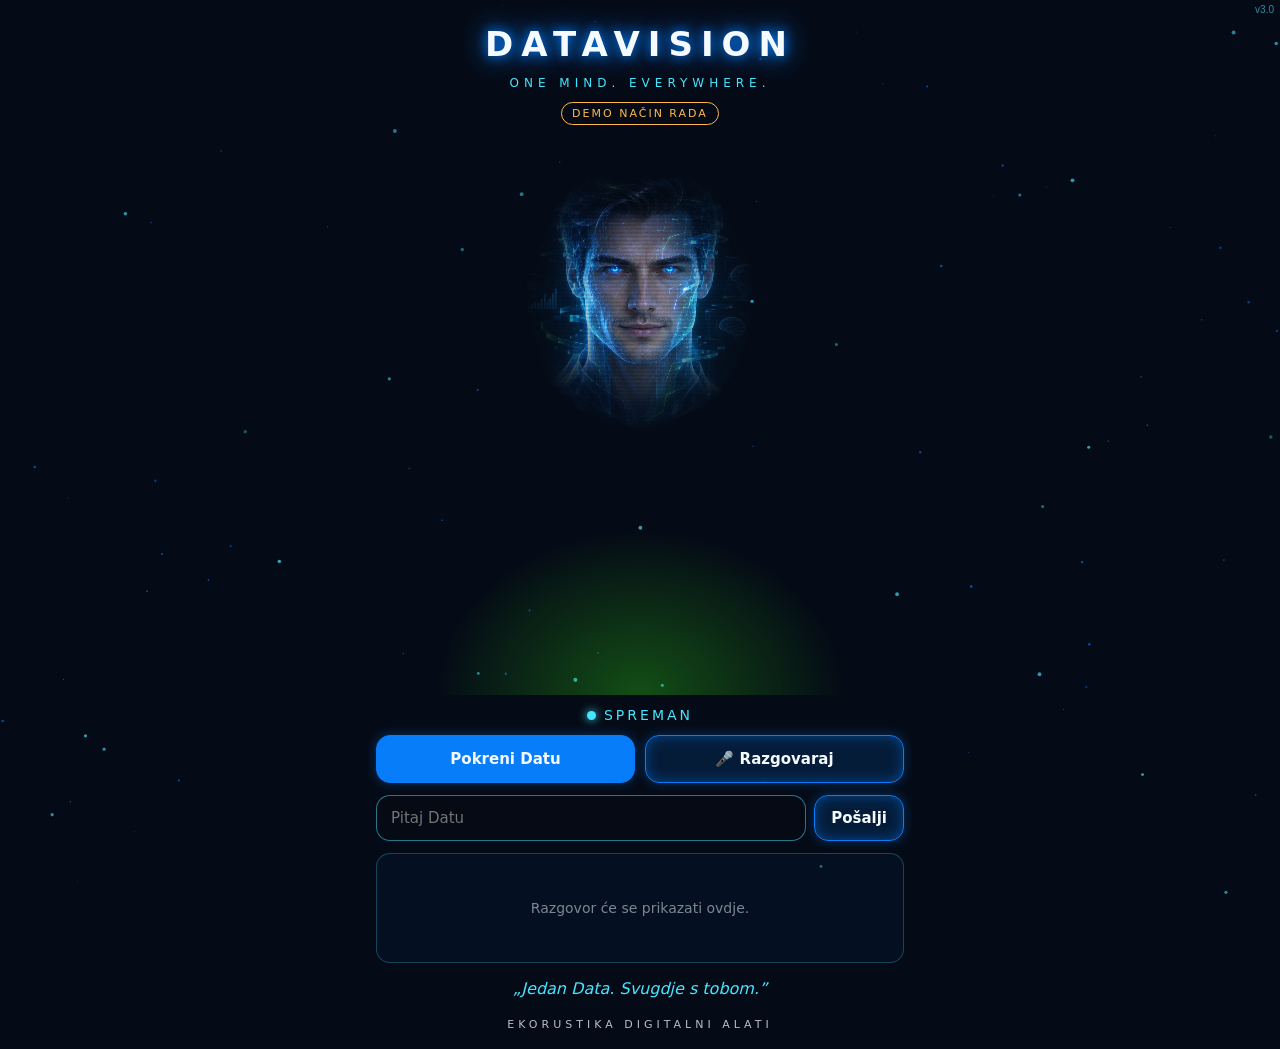
<file: index.html>
<!DOCTYPE html>
<html lang="hr"><head>
<meta charset="utf-8">
<meta name="viewport" content="width=device-width, initial-scale=1.0">
<title>DataVision – EKORUSTIKA</title>
<meta name="theme-color" content="#050B16">
<link rel="apple-touch-icon" href="icon-192.png">
<link rel="manifest" href="manifest.webmanifest">
<link rel="icon" href="icon-192.png">
<link rel="stylesheet" href="style.css">
<style>
.stage.has3d{position:relative}
.hfield{--amp:0;position:relative;width:min(88vw,340px);aspect-ratio:1;margin:0 auto;contain:layout paint}
.hfield>*{position:absolute;pointer-events:none}
.hcv{left:12%;top:12%;width:76%;height:76%;mix-blend-mode:screen;-webkit-mask-image:radial-gradient(ellipse 46% 52% at 50% 46%,#000 38%,rgba(0,0,0,.55) 62%,rgba(0,0,0,.15) 82%,transparent 100%);mask-image:radial-gradient(ellipse 46% 52% at 50% 46%,#000 38%,rgba(0,0,0,.55) 62%,rgba(0,0,0,.15) 82%,transparent 100%);animation:hbr 4s ease-in-out infinite;will-change:filter,opacity}
@keyframes hbr{0%,100%{opacity:.9;filter:drop-shadow(0 0 6px rgba(8,125,250,.35)) brightness(.96)}50%{opacity:1;filter:drop-shadow(0 0 14px rgba(70,229,255,.5)) brightness(1.06)}}
#app.speaking .hcv{animation-duration:2s}
.hp{width:2px;height:2px;border-radius:50%;background:#46E5FF;box-shadow:0 0 5px #46E5FF;left:var(--x);top:var(--y);animation:hsp var(--d) ease-in-out infinite;animation-delay:var(--dl);opacity:0}
.hp:nth-of-type(4n){background:#8FF5FF}
@keyframes hsp{0%,100%{opacity:0;transform:translateY(0)}45%{opacity:calc(.55 + .35*var(--amp))}100%{transform:translateY(-14px)}}
@media (prefers-reduced-motion:reduce){.hfield *{animation:none!important}}
</style>
</head><body>
<canvas id="particles"></canvas>
<main id="app">
<h1>DATAVISION</h1>
<p class="sub">ONE MIND. EVERYWHERE.</p>
<span class="mode" id="mode">DEMO NAČIN RADA</span>
<div class="stage">
<svg viewBox="0 0 340 340" aria-label="Hologram asistenta Data">
<defs>
<linearGradient id="g" x1="0" y1="0" x2="0" y2="1"><stop offset="0" stop-color="#39FF14" stop-opacity=".55"/><stop offset="1" stop-color="#1FBF0A" stop-opacity=".08"/></linearGradient>
<pattern id="lines" width="6" height="6" patternUnits="userSpaceOnUse"><rect width="6" height="1.4" fill="#39FF14" opacity=".22"/></pattern>
<clipPath id="clip"><rect width="340" height="330"/></clipPath>
</defs>
<ellipse class="ring" cx="170" cy="300" rx="130" ry="18" fill="none" stroke="#1FBF0A" stroke-width="2" stroke-dasharray="14 8"/>
<ellipse cx="170" cy="300" rx="95" ry="11" fill="none" stroke="#39FF14" stroke-width="1.2" opacity=".6"/>
<g id="holo" clip-path="url(#clip)">
<path d="M40 300 C50 235 95 215 135 208 L150 190 L190 190 L205 208 C245 215 290 235 300 300 Z" fill="url(#g)" stroke="#39FF14" stroke-width="2"/>
<path d="M40 300 C50 235 95 215 135 208 L150 190 L190 190 L205 208 C245 215 290 235 300 300 Z" fill="url(#lines)"/>
<path d="M150 190 L150 165 M190 190 L190 165" stroke="#39FF14" stroke-width="2"/>
<path d="M120 245 L170 270 L220 245 M170 270 L170 300" stroke="#39FF14" stroke-width="1.2" fill="none" opacity=".7"/>
<ellipse cx="170" cy="112" rx="52" ry="64" fill="url(#g)" stroke="#39FF14" stroke-width="2"/>
<ellipse cx="170" cy="112" rx="52" ry="64" fill="url(#lines)"/>
<path d="M122 92 C130 50 210 50 218 92" fill="none" stroke="#39FF14" stroke-width="1.5" opacity=".8"/>
<ellipse class="eye" cx="150" cy="108" rx="9" ry="4.5" fill="#F5FAFF"/>
<ellipse class="eye" cx="190" cy="108" rx="9" ry="4.5" fill="#F5FAFF"/>
<path d="M170 115 L166 132 L172 133" fill="none" stroke="#39FF14" stroke-width="1.4"/>
<ellipse id="mouth" cx="170" cy="150" rx="13" ry="2.2" fill="#F5FAFF" style="transform-origin:170px 150px"/>
<rect class="scan" x="20" y="0" width="300" height="3" fill="#39FF14" opacity=".55"/>
</g></svg>
<div class="waves"><i></i><i style="animation-delay:.1s"></i><i style="animation-delay:.25s"></i><i style="animation-delay:.05s"></i><i style="animation-delay:.3s"></i><i style="animation-delay:.15s"></i><i style="animation-delay:.2s"></i></div>
</div>
<div class="status"><b></b><span id="status">Spreman</span></div>
<div class="btns"><button class="primary" id="start">Pokreni Datu</button><button id="mic">🎤 Razgovaraj</button></div>
<form id="f"><input id="q" placeholder="Pitaj Datu" autocomplete="off"><button>Pošalji</button></form>
<div id="chat"><div class="empty">Razgovor će se prikazati ovdje.</div></div>
<p class="slogan">„Jedan Data. Svugdje s tobom.”</p>
<button id="install">📲 Instaliraj na početni zaslon</button>
</main>
<footer>EKORUSTIKA DIGITALNI ALATI</footer>
<script src="app.js"></script>
<script>window.__e3d=[];addEventListener('error',function(e){window.__e3d.push((e.message||'')+' '+(e.filename||'').split('/').pop());},true);
setTimeout(function(){var s=document.querySelector('.stage');if(s&&!s.classList.contains('has3d')){var p=document.createElement('div');p.style.cssText='position:fixed;left:8px;right:8px;bottom:8px;z-index:99;background:#300;color:#fdd;font:12px monospace;padding:8px;border-radius:8px';p.textContent='3D hologram nije učitan (v3.0): '+(window.__e3d.join(' | ')||'nema poruke o grešci');document.body.appendChild(p);}},6000);</script>
<script src="holo-img.js?v=3.0"></script>
<div style="position:fixed;top:4px;right:6px;font:10px sans-serif;color:#46E5FF;opacity:.6;z-index:99">v3.0</div>
</body></html>
</file>
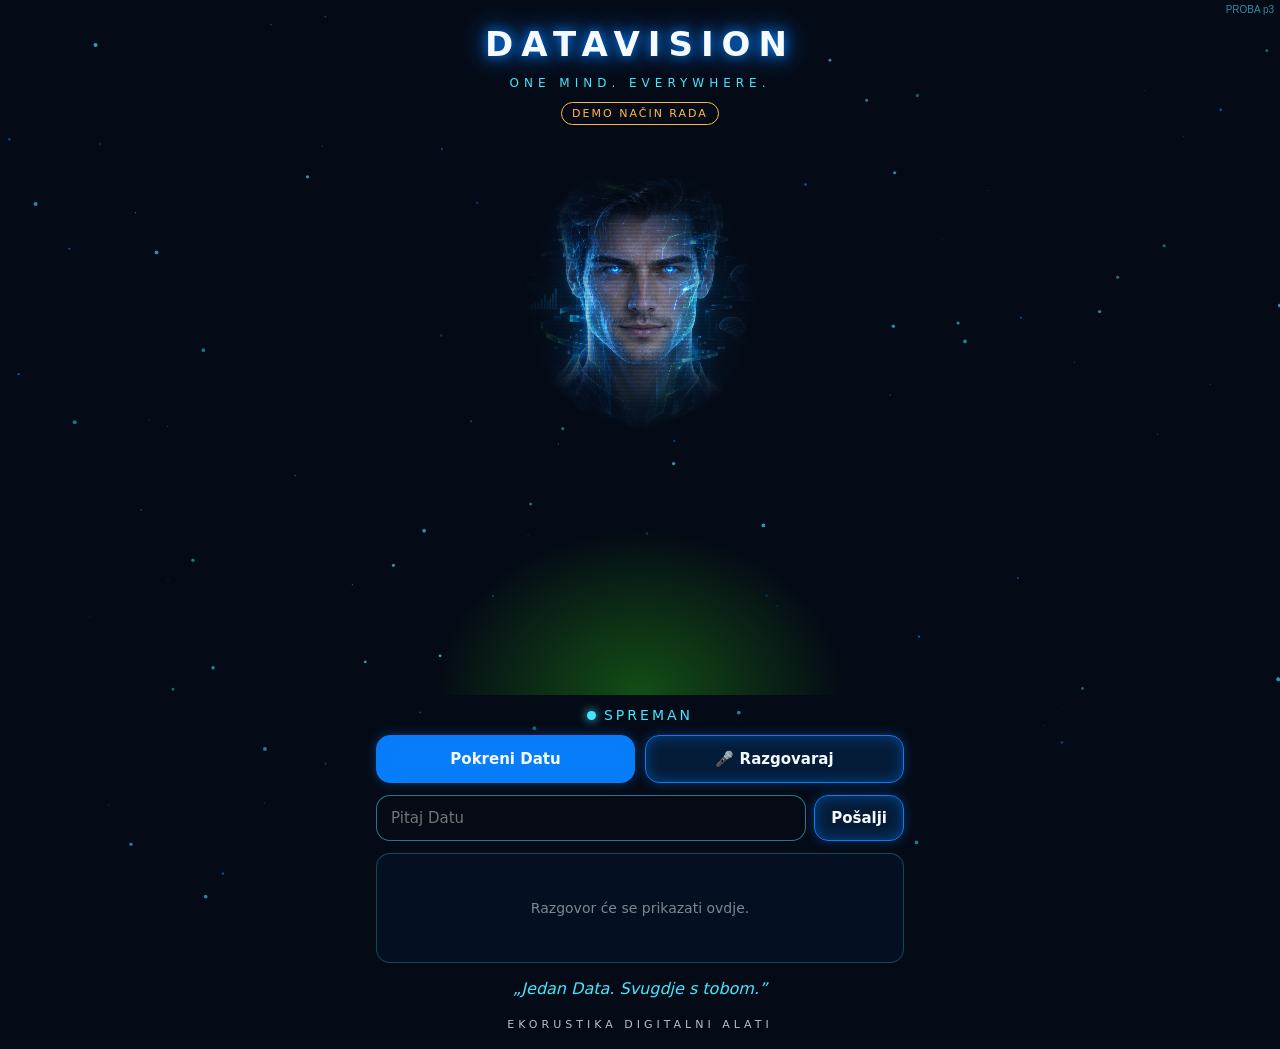
<file: proba/index.html>
<!DOCTYPE html>
<html lang="hr"><head>
<meta charset="utf-8">
<meta name="viewport" content="width=device-width, initial-scale=1.0">
<title>DataVision - proba</title>
<meta name="theme-color" content="#050B16">
<link rel="manifest" href="../manifest.webmanifest">
<link rel="icon" href="../icon.svg">
<link rel="stylesheet" href="../style.css">
<style>
.stage.has3d{position:relative}
.hfield{--amp:0;position:relative;width:min(88vw,340px);aspect-ratio:1;margin:0 auto;contain:layout paint}
.hfield>*{position:absolute;pointer-events:none}
.hcv{left:12%;top:12%;width:76%;height:76%;mix-blend-mode:screen;-webkit-mask-image:radial-gradient(ellipse 46% 52% at 50% 46%,#000 38%,rgba(0,0,0,.55) 62%,rgba(0,0,0,.15) 82%,transparent 100%);mask-image:radial-gradient(ellipse 46% 52% at 50% 46%,#000 38%,rgba(0,0,0,.55) 62%,rgba(0,0,0,.15) 82%,transparent 100%);animation:hbr 4s ease-in-out infinite;will-change:filter,opacity}
@keyframes hbr{0%,100%{opacity:.9;filter:drop-shadow(0 0 6px rgba(8,125,250,.35)) brightness(.96)}50%{opacity:1;filter:drop-shadow(0 0 14px rgba(70,229,255,.5)) brightness(1.06)}}
#app.speaking .hcv{animation-duration:2s}
.hp{width:2px;height:2px;border-radius:50%;background:#46E5FF;box-shadow:0 0 5px #46E5FF;left:var(--x);top:var(--y);animation:hsp var(--d) ease-in-out infinite;animation-delay:var(--dl);opacity:0}
.hp:nth-of-type(4n){background:#8FF5FF}
@keyframes hsp{0%,100%{opacity:0;transform:translateY(0)}45%{opacity:calc(.55 + .35*var(--amp))}100%{transform:translateY(-14px)}}
@media (prefers-reduced-motion:reduce){.hfield *{animation:none!important}}
</style>
</head><body>
<canvas id="particles"></canvas>
<main id="app">
<h1>DATAVISION</h1>
<p class="sub">ONE MIND. EVERYWHERE.</p>
<span class="mode" id="mode">DEMO NAČIN RADA</span>
<div class="stage">
<svg viewBox="0 0 340 340" aria-label="Hologram asistenta Data">
<defs>
<linearGradient id="g" x1="0" y1="0" x2="0" y2="1"><stop offset="0" stop-color="#39FF14" stop-opacity=".55"/><stop offset="1" stop-color="#1FBF0A" stop-opacity=".08"/></linearGradient>
<pattern id="lines" width="6" height="6" patternUnits="userSpaceOnUse"><rect width="6" height="1.4" fill="#39FF14" opacity=".22"/></pattern>
<clipPath id="clip"><rect width="340" height="330"/></clipPath>
</defs>
<ellipse class="ring" cx="170" cy="300" rx="130" ry="18" fill="none" stroke="#1FBF0A" stroke-width="2" stroke-dasharray="14 8"/>
<ellipse cx="170" cy="300" rx="95" ry="11" fill="none" stroke="#39FF14" stroke-width="1.2" opacity=".6"/>
<g id="holo" clip-path="url(#clip)">
<path d="M40 300 C50 235 95 215 135 208 L150 190 L190 190 L205 208 C245 215 290 235 300 300 Z" fill="url(#g)" stroke="#39FF14" stroke-width="2"/>
<path d="M40 300 C50 235 95 215 135 208 L150 190 L190 190 L205 208 C245 215 290 235 300 300 Z" fill="url(#lines)"/>
<path d="M150 190 L150 165 M190 190 L190 165" stroke="#39FF14" stroke-width="2"/>
<path d="M120 245 L170 270 L220 245 M170 270 L170 300" stroke="#39FF14" stroke-width="1.2" fill="none" opacity=".7"/>
<ellipse cx="170" cy="112" rx="52" ry="64" fill="url(#g)" stroke="#39FF14" stroke-width="2"/>
<ellipse cx="170" cy="112" rx="52" ry="64" fill="url(#lines)"/>
<path d="M122 92 C130 50 210 50 218 92" fill="none" stroke="#39FF14" stroke-width="1.5" opacity=".8"/>
<ellipse class="eye" cx="150" cy="108" rx="9" ry="4.5" fill="#F5FAFF"/>
<ellipse class="eye" cx="190" cy="108" rx="9" ry="4.5" fill="#F5FAFF"/>
<path d="M170 115 L166 132 L172 133" fill="none" stroke="#39FF14" stroke-width="1.4"/>
<ellipse id="mouth" cx="170" cy="150" rx="13" ry="2.2" fill="#F5FAFF" style="transform-origin:170px 150px"/>
<rect class="scan" x="20" y="0" width="300" height="3" fill="#39FF14" opacity=".55"/>
</g></svg>
<div class="waves"><i></i><i style="animation-delay:.1s"></i><i style="animation-delay:.25s"></i><i style="animation-delay:.05s"></i><i style="animation-delay:.3s"></i><i style="animation-delay:.15s"></i><i style="animation-delay:.2s"></i></div>
</div>
<div class="status"><b></b><span id="status">Spreman</span></div>
<div class="btns"><button class="primary" id="start">Pokreni Datu</button><button id="mic">🎤 Razgovaraj</button></div>
<form id="f"><input id="q" placeholder="Pitaj Datu" autocomplete="off"><button>Pošalji</button></form>
<div id="chat"><div class="empty">Razgovor će se prikazati ovdje.</div></div>
<p class="slogan">„Jedan Data. Svugdje s tobom.”</p>
<button id="install">📲 Instaliraj na početni zaslon</button>
</main>
<footer>EKORUSTIKA DIGITALNI ALATI</footer>
<script src="../app.js"></script>
<script>window.__e3d=[];addEventListener('error',function(e){window.__e3d.push((e.message||'')+' '+(e.filename||'').split('/').pop());},true);
setTimeout(function(){var s=document.querySelector('.stage');if(s&&!s.classList.contains('has3d')){var p=document.createElement('div');p.style.cssText='position:fixed;left:8px;right:8px;bottom:8px;z-index:99;background:#300;color:#fdd;font:12px monospace;padding:8px;border-radius:8px';p.textContent='3D hologram nije učitan (PROBA): '+(window.__e3d.join(' | ')||'nema poruke o grešci');document.body.appendChild(p);}},6000);</script>
<script src="holo-img.js?v=p3"></script>
<div style="position:fixed;top:4px;right:6px;font:10px sans-serif;color:#46E5FF;opacity:.6;z-index:99">PROBA p3</div>
</body></html>
</file>
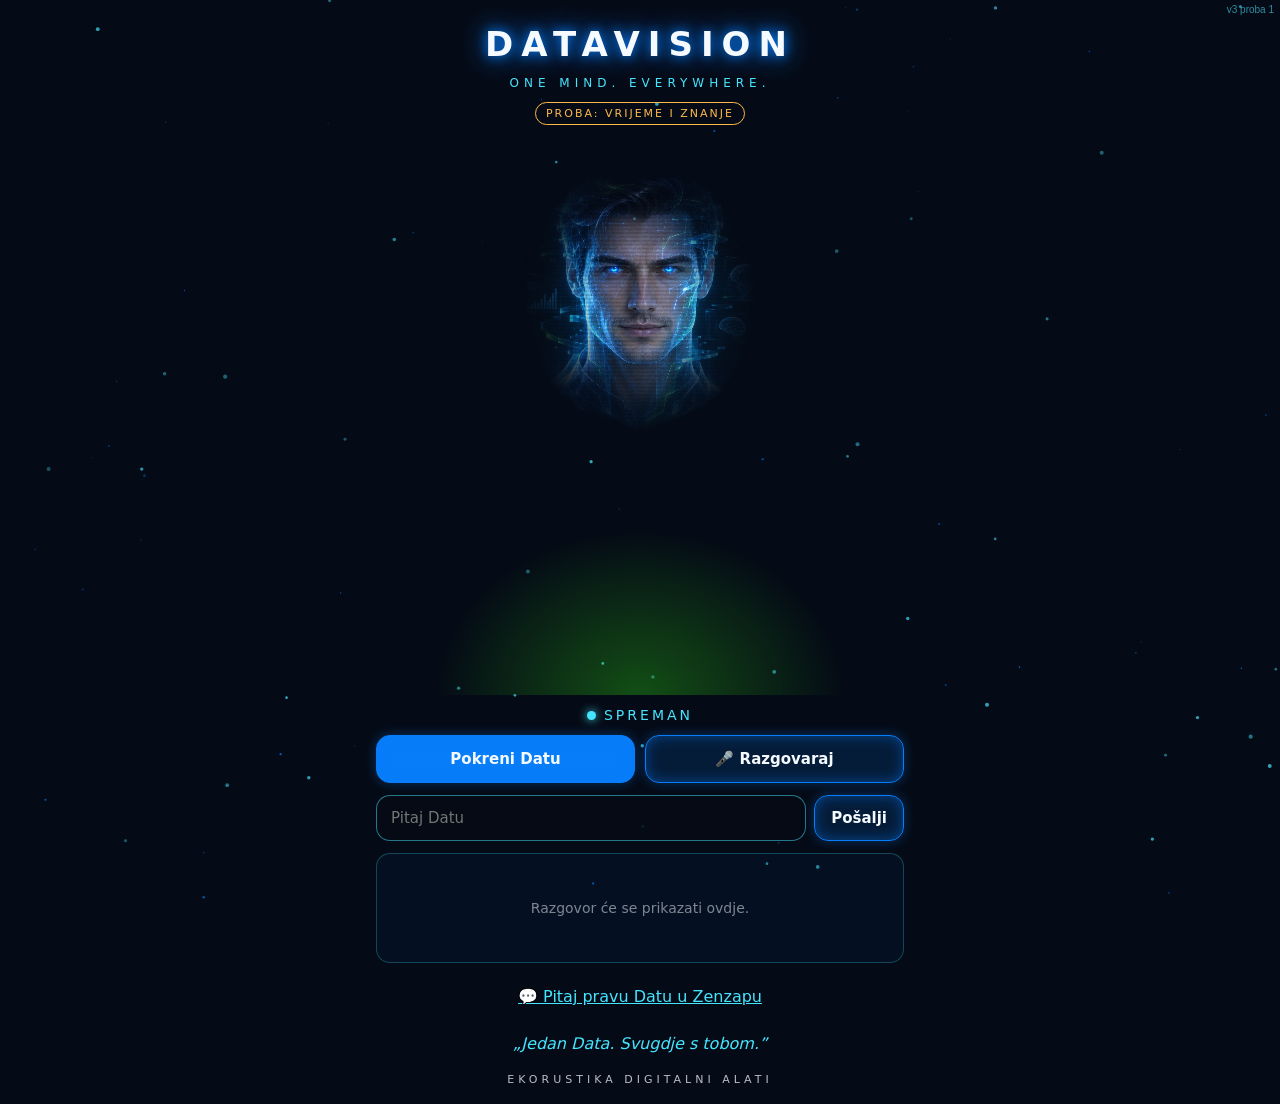
<file: proba/v3.html>
<!DOCTYPE html>
<html lang="hr"><head>
<meta charset="utf-8">
<meta name="viewport" content="width=device-width, initial-scale=1.0">
<title>DataVision - proba</title>
<meta name="theme-color" content="#050B16">
<link rel="manifest" href="../manifest.webmanifest">
<link rel="icon" href="../icon.svg">
<link rel="stylesheet" href="../style.css">
<style>
.stage.has3d{position:relative}
.hfield{--amp:0;position:relative;width:min(88vw,340px);aspect-ratio:1;margin:0 auto;contain:layout paint}
.hfield>*{position:absolute;pointer-events:none}
.hcv{left:12%;top:12%;width:76%;height:76%;mix-blend-mode:screen;-webkit-mask-image:radial-gradient(ellipse 46% 52% at 50% 46%,#000 38%,rgba(0,0,0,.55) 62%,rgba(0,0,0,.15) 82%,transparent 100%);mask-image:radial-gradient(ellipse 46% 52% at 50% 46%,#000 38%,rgba(0,0,0,.55) 62%,rgba(0,0,0,.15) 82%,transparent 100%);animation:hbr 4s ease-in-out infinite;will-change:filter,opacity}
@keyframes hbr{0%,100%{opacity:.9;filter:drop-shadow(0 0 6px rgba(8,125,250,.35)) brightness(.96)}50%{opacity:1;filter:drop-shadow(0 0 14px rgba(70,229,255,.5)) brightness(1.06)}}
#app.speaking .hcv{animation-duration:2s}
.hp{width:2px;height:2px;border-radius:50%;background:#46E5FF;box-shadow:0 0 5px #46E5FF;left:var(--x);top:var(--y);animation:hsp var(--d) ease-in-out infinite;animation-delay:var(--dl);opacity:0}
.hp:nth-of-type(4n){background:#8FF5FF}
@keyframes hsp{0%,100%{opacity:0;transform:translateY(0)}45%{opacity:calc(.55 + .35*var(--amp))}100%{transform:translateY(-14px)}}
@media (prefers-reduced-motion:reduce){.hfield *{animation:none!important}}
</style>
</head><body>
<canvas id="particles"></canvas>
<main id="app">
<h1>DATAVISION</h1>
<p class="sub">ONE MIND. EVERYWHERE.</p>
<span class="mode" id="mode">PROBA: VRIJEME I ZNANJE</span>
<div class="stage">
<svg viewBox="0 0 340 340" aria-label="Hologram asistenta Data">
<defs>
<linearGradient id="g" x1="0" y1="0" x2="0" y2="1"><stop offset="0" stop-color="#39FF14" stop-opacity=".55"/><stop offset="1" stop-color="#1FBF0A" stop-opacity=".08"/></linearGradient>
<pattern id="lines" width="6" height="6" patternUnits="userSpaceOnUse"><rect width="6" height="1.4" fill="#39FF14" opacity=".22"/></pattern>
<clipPath id="clip"><rect width="340" height="330"/></clipPath>
</defs>
<ellipse class="ring" cx="170" cy="300" rx="130" ry="18" fill="none" stroke="#1FBF0A" stroke-width="2" stroke-dasharray="14 8"/>
<ellipse cx="170" cy="300" rx="95" ry="11" fill="none" stroke="#39FF14" stroke-width="1.2" opacity=".6"/>
<g id="holo" clip-path="url(#clip)">
<path d="M40 300 C50 235 95 215 135 208 L150 190 L190 190 L205 208 C245 215 290 235 300 300 Z" fill="url(#g)" stroke="#39FF14" stroke-width="2"/>
<path d="M40 300 C50 235 95 215 135 208 L150 190 L190 190 L205 208 C245 215 290 235 300 300 Z" fill="url(#lines)"/>
<path d="M150 190 L150 165 M190 190 L190 165" stroke="#39FF14" stroke-width="2"/>
<path d="M120 245 L170 270 L220 245 M170 270 L170 300" stroke="#39FF14" stroke-width="1.2" fill="none" opacity=".7"/>
<ellipse cx="170" cy="112" rx="52" ry="64" fill="url(#g)" stroke="#39FF14" stroke-width="2"/>
<ellipse cx="170" cy="112" rx="52" ry="64" fill="url(#lines)"/>
<path d="M122 92 C130 50 210 50 218 92" fill="none" stroke="#39FF14" stroke-width="1.5" opacity=".8"/>
<ellipse class="eye" cx="150" cy="108" rx="9" ry="4.5" fill="#F5FAFF"/>
<ellipse class="eye" cx="190" cy="108" rx="9" ry="4.5" fill="#F5FAFF"/>
<path d="M170 115 L166 132 L172 133" fill="none" stroke="#39FF14" stroke-width="1.4"/>
<ellipse id="mouth" cx="170" cy="150" rx="13" ry="2.2" fill="#F5FAFF" style="transform-origin:170px 150px"/>
<rect class="scan" x="20" y="0" width="300" height="3" fill="#39FF14" opacity=".55"/>
</g></svg>
<div class="waves"><i></i><i style="animation-delay:.1s"></i><i style="animation-delay:.25s"></i><i style="animation-delay:.05s"></i><i style="animation-delay:.3s"></i><i style="animation-delay:.15s"></i><i style="animation-delay:.2s"></i></div>
</div>
<div class="status"><b></b><span id="status">Spreman</span></div>
<div class="btns"><button class="primary" id="start">Pokreni Datu</button><button id="mic">🎤 Razgovaraj</button></div>
<form id="f"><input id="q" placeholder="Pitaj Datu" autocomplete="off"><button>Pošalji</button></form>
<div id="chat"><div class="empty">Razgovor će se prikazati ovdje.</div></div>
<a href="https://www.zenzap.co" style="display:block;margin:12px auto;text-align:center;color:#46E5FF">💬 Pitaj pravu Datu u Zenzapu</a>
<p class="slogan">„Jedan Data. Svugdje s tobom.”</p>
<button id="install">📲 Instaliraj na početni zaslon</button>
</main>
<footer>EKORUSTIKA DIGITALNI ALATI</footer>
<script src="data-free.js?v=1"></script>
<script>window.__e3d=[];addEventListener('error',function(e){window.__e3d.push((e.message||'')+' '+(e.filename||'').split('/').pop());},true);
setTimeout(function(){var s=document.querySelector('.stage');if(s&&!s.classList.contains('has3d')){var p=document.createElement('div');p.style.cssText='position:fixed;left:8px;right:8px;bottom:8px;z-index:99;background:#300;color:#fdd;font:12px monospace;padding:8px;border-radius:8px';p.textContent='3D hologram nije učitan (PROBA): '+(window.__e3d.join(' | ')||'nema poruke o grešci');document.body.appendChild(p);}},6000);</script>
<script src="holo-img.js?v=p3"></script>
<div style="position:fixed;top:4px;right:6px;font:10px sans-serif;color:#46E5FF;opacity:.6;z-index:99">v3 proba 1</div>
</body></html>
</file>
<file: style.css>
:root{--bg:#050B16;--neon:#087DFA;--holo:#46E5FF;--txt:#F5FAFF}
*{box-sizing:border-box}
html,body{margin:0;background:var(--bg);color:var(--txt);font-family:system-ui,-apple-system,"Segoe UI",Roboto,sans-serif}
body{min-height:100vh;display:flex;flex-direction:column;align-items:center;overflow-x:hidden}
#particles{position:fixed;inset:0;z-index:0;pointer-events:none}
main{position:relative;z-index:1;width:100%;max-width:560px;padding:18px 16px 10px;display:flex;flex-direction:column;align-items:center;gap:12px}
h1{margin:6px 0 0;font-size:34px;letter-spacing:8px;font-weight:800;text-shadow:0 0 12px var(--neon),0 0 28px var(--neon)}
.sub{margin:0;font-size:12px;letter-spacing:5px;color:var(--holo)}
.mode{font-size:11px;letter-spacing:2px;padding:4px 10px;border:1px solid #ffb84a;color:#ffb84a;border-radius:20px}
.stage{position:relative;width:100%;max-width:520px;aspect-ratio:4/5;max-height:62vh}
#holo3d{position:absolute;inset:0;width:100%;height:100%;display:block}
.stage.has3d svg{display:none}
.stage.has3d .waves{bottom:4%}
.stage svg{width:100%;height:100%;overflow:visible}
#holo{transform-origin:50% 60%;animation:idle 6s ease-in-out infinite;filter:drop-shadow(0 0 8px var(--holo)) drop-shadow(0 0 22px var(--neon))}
@keyframes idle{0%,100%{transform:translateY(0) rotate(0)}25%{transform:translateY(-4px) rotate(.6deg)}75%{transform:translateY(3px) rotate(-.6deg)}}
.scan{animation:scan 3.5s linear infinite}
@keyframes scan{from{transform:translateY(-10px)}to{transform:translateY(330px)}}
.ring{transform-origin:170px 300px;animation:ring 8s linear infinite}
@keyframes ring{to{transform:rotate(360deg)}}
.listening #holo{animation:idle 6s ease-in-out infinite,pulse 1.1s ease-in-out infinite}
@keyframes pulse{50%{filter:drop-shadow(0 0 18px var(--holo)) drop-shadow(0 0 45px var(--neon)) brightness(1.35)}}
.thinking .eye{animation:blink .6s ease-in-out infinite alternate}
@keyframes blink{to{opacity:.25}}
.waves{position:absolute;left:0;right:0;bottom:2%;height:40px;display:flex;justify-content:center;gap:4px;opacity:0;transition:opacity .3s}
.speaking .waves{opacity:1}
.waves i{width:4px;background:var(--holo);border-radius:3px;box-shadow:0 0 8px var(--holo);animation:wv .9s ease-in-out infinite}
@keyframes wv{0%,100%{height:6px}50%{height:36px}}
.status{font-size:14px;letter-spacing:3px;text-transform:uppercase;color:var(--holo)}
.status b{display:inline-block;width:9px;height:9px;border-radius:50%;background:var(--holo);margin-right:8px;box-shadow:0 0 10px var(--holo)}
.btns{display:flex;gap:10px;width:100%}
button{flex:1;font:inherit;font-weight:700;font-size:15px;padding:14px 10px;border-radius:14px;cursor:pointer;color:var(--txt);background:rgba(8,125,250,.15);border:1.5px solid var(--neon);box-shadow:0 0 14px rgba(8,125,250,.45) inset,0 0 12px rgba(8,125,250,.35)}
button.primary{background:var(--neon)}
button:active{transform:scale(.97)}
form{display:flex;gap:8px;width:100%}
input{flex:1;font:inherit;font-size:15px;padding:13px 14px;border-radius:14px;border:1.5px solid rgba(70,229,255,.5);background:rgba(5,11,22,.8);color:var(--txt);outline:none}
form button{flex:0 0 auto;padding:13px 16px}
#chat{width:100%;min-height:110px;max-height:240px;overflow-y:auto;padding:10px;border:1px solid rgba(70,229,255,.25);border-radius:14px;background:rgba(8,125,250,.05);display:flex;flex-direction:column;gap:8px;font-size:14px}
.msg{padding:8px 12px;border-radius:12px;max-width:88%;line-height:1.4}
.u{align-self:flex-end;background:rgba(8,125,250,.3)}
.d{align-self:flex-start;background:rgba(70,229,255,.1);border:1px solid rgba(70,229,255,.3)}
.empty{opacity:.5;text-align:center;margin:auto}
.slogan{margin:4px 0 0;font-style:italic;color:var(--holo)}
footer{position:relative;z-index:1;padding:10px 0 18px;font-size:11px;letter-spacing:4px;opacity:.75}
#install{display:none;flex:0 0 auto;font-size:12px;padding:8px 12px}

.stage::after{content:"";position:absolute;inset:auto 10% 0 10%;height:30%;background:radial-gradient(ellipse at 50% 100%,rgba(57,255,20,.28),transparent 70%);pointer-events:none}
</file>
